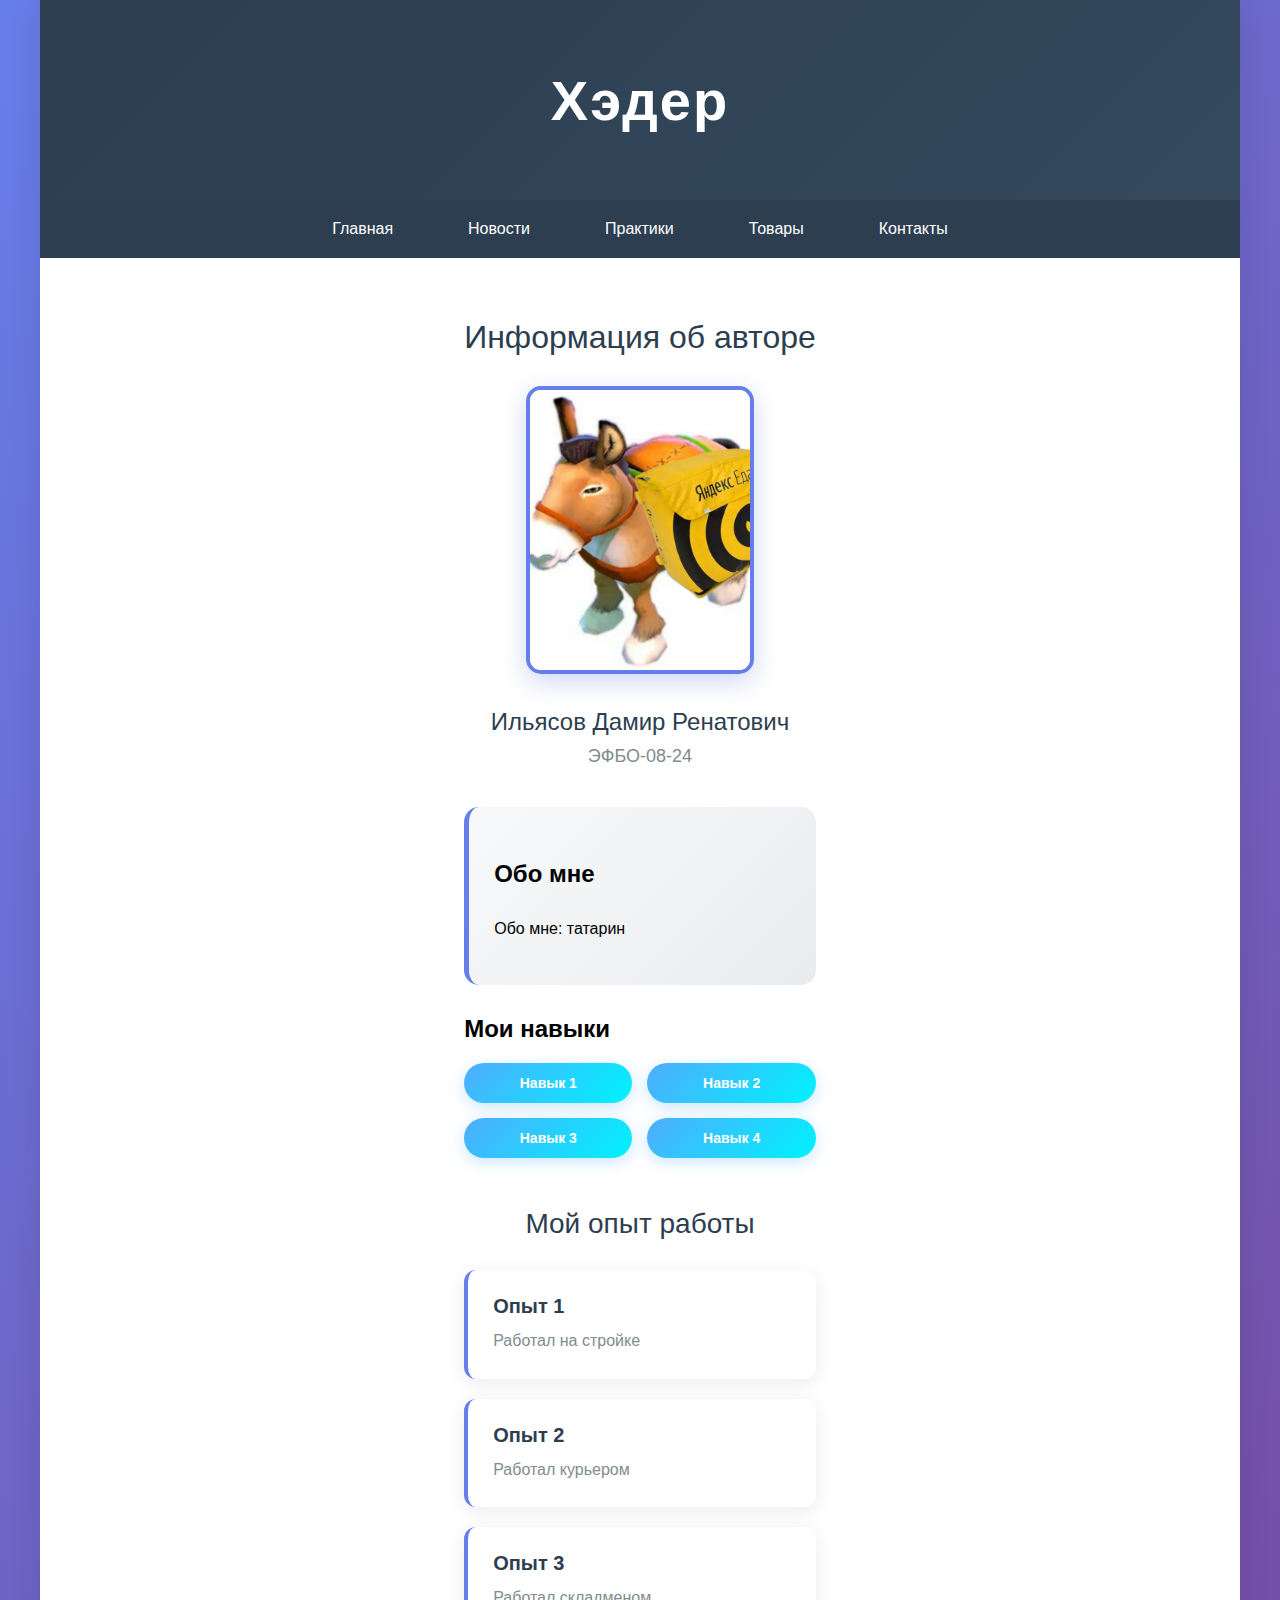
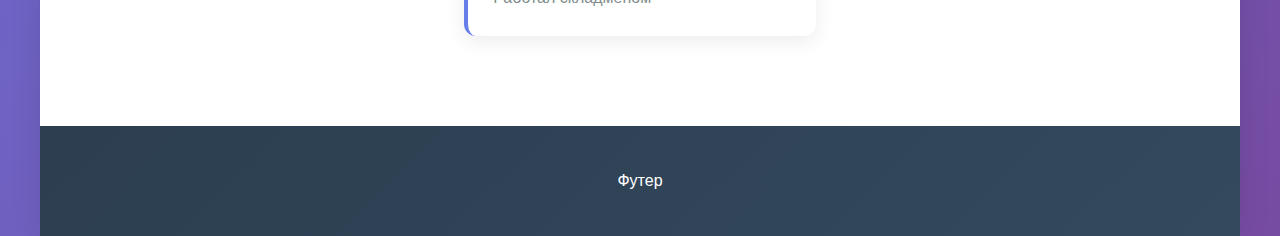
<file: index.html>
<!DOCTYPE html>
<html lang="ru">
    <head>
        <meta charset="UTF-8">
        <meta name="viewport" content="width=device-width, initial-scale=1.0">
        <title>Семестровая работа</title>
        <link rel="stylesheet" href="style/styles.css">
    </head>
    <body>
        <!-- Изменение: Заменили div на семантические теги -->
        <div class="page-container">
            <header class="header"> <!-- Было: <div class="header"> -->
                <h1>Хэдер</h1> <!-- Добавили заголовок для семантики -->
            </header>

            <nav class="nav"> <!-- Было: <div class="nav"> -->
                <ul class="nav-list">
                    <li class="nav-item"><a class="nav-link" href="index.html">Главная</a></li>
                    <li class="nav-item"><a class="nav-link" href="pages/news.html">Новости</a></li>
                    <li class="nav-item"><a class="nav-link" href="pages/practices.html">Практики</a></li> 
                    <li class="nav-item"><a class="nav-link" href="pages/goods.html">Товары</a></li>
                    <li class="nav-item"><a class="nav-link" href="pages/contacts.html">Контакты</a></li>
                </ul>
            </nav>

            <main class="content"> <!-- Было: <div class="content"> -->
                <article class="profile-header"> <!-- Было: <div class="profile-header"> -->
                    <h1 class="profile-title">Информация об авторе</h1>
                    <img class="profile-photo" src="images/photo.png" alt="Фото автора">
                    <h2 class="profile-name">Ильясов Дамир Ренатович</h2>
                    <p class="profile-group">ЭФБО-08-24</p>
                </article>
                
                <section class="about-me"> <!-- Было: <div class="about-me"> -->
                    <h2>Обо мне</h2> <!-- Добавили заголовок для семантики -->
                    <p>Обо мне: татарин</p>
                </section>
                
                <section class="skills-container"> <!-- Было: <div class="skills-container"> -->
                    <h2>Мои навыки</h2> <!-- Добавили заголовок для семантики -->
                    <div class="skills-grid"> <!-- Обертка для Grid -->
                        <div class="skill-tag">Навык 1</div>
                        <div class="skill-tag">Навык 2</div>
                        <div class="skill-tag">Навык 3</div>
                        <div class="skill-tag">Навык 4</div>
                    </div>
                </section>
                
                <section class="experience-section"> <!-- Было: <div class="experience-section"> -->
                    <h2 class="section-title">Мой опыт работы</h2>
                    <div class="experience-grid"> <!-- Обертка для Grid -->
                        <article class="experience-card"> <!-- Было: <div class="experience-card"> -->
                            <h3 class="experience-title">Опыт 1</h3>
                            <p class="experience-desc">Работал на стройке</p>
                        </article>
                        <article class="experience-card">
                            <h3 class="experience-title">Опыт 2</h3>
                            <p class="experience-desc">Работал курьером</p>
                        </article>
                        <article class="experience-card">
                            <h3 class="experience-title">Опыт 3</h3>
                            <p class="experience-desc">Работал складменом</p>
                        </article>
                    </div>
                </section>
            </main>

            <footer class="footer"> <!-- Было: <div class="footer"> -->
                <p>Футер</p> <!-- Добавили параграф для семантики -->
            </footer>    
        </div>
    </body>
</html>
</file>
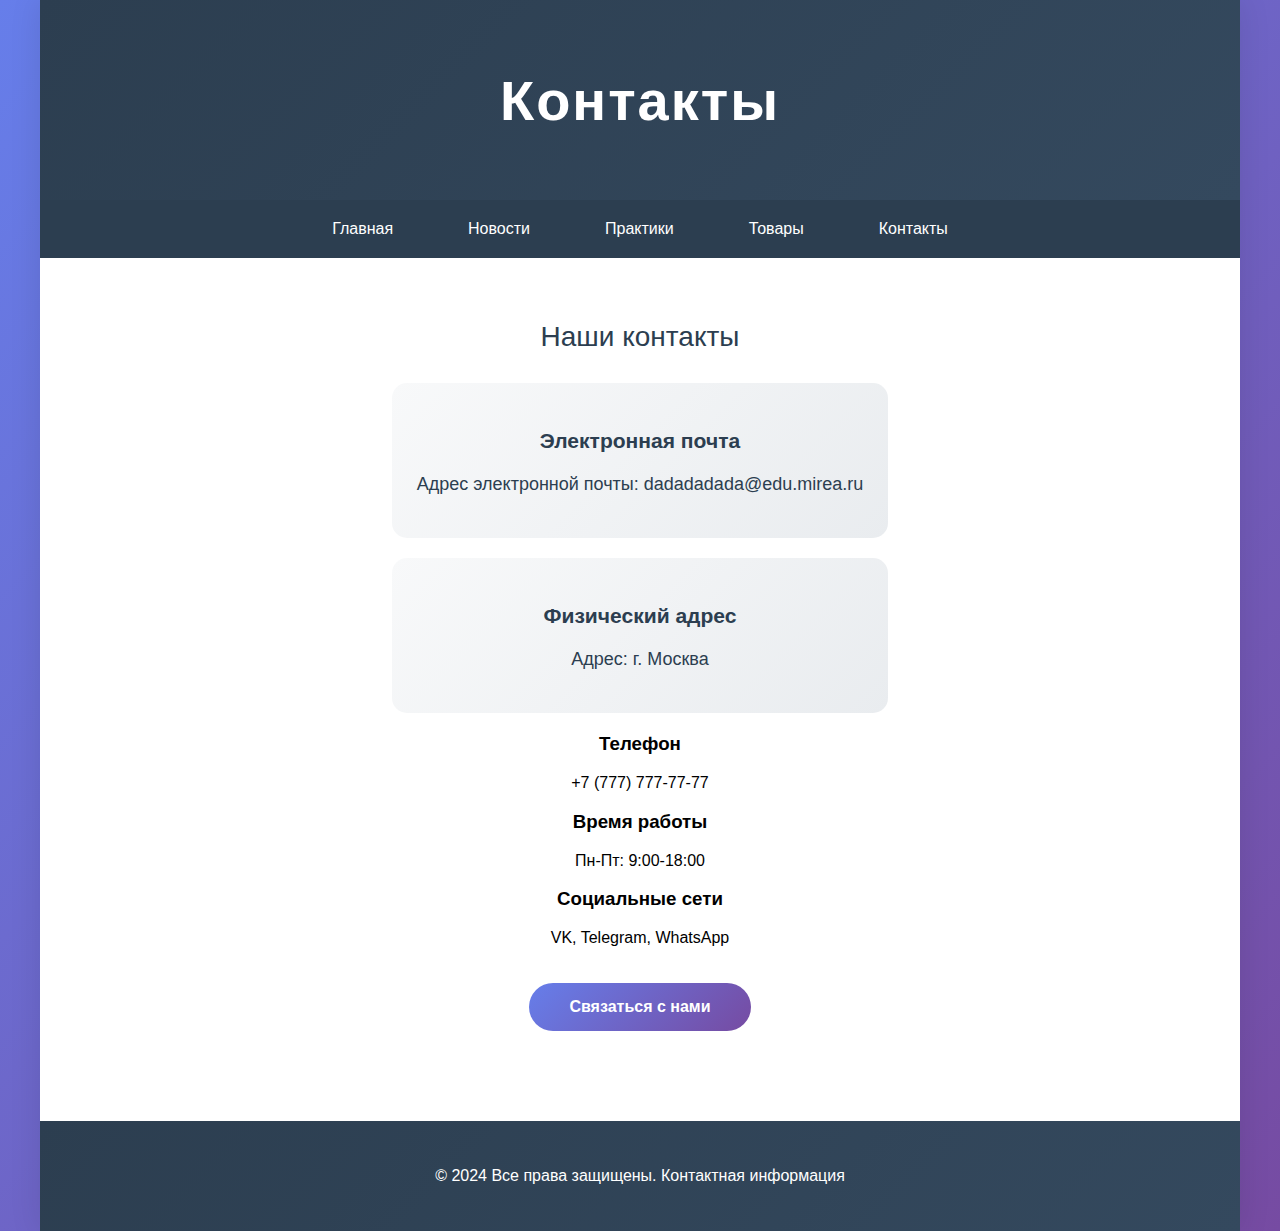
<file: pages/contacts.html>
<!DOCTYPE html>
<html lang="ru">
    <head>
        <meta charset="UTF-8">
        <meta name="viewport" content="width=device-width, initial-scale=1.0">
        <title>Контакты</title>
        <link rel="stylesheet" href="../style/styles.css">
    </head>
    <body>
        <div class="page-container">
            <header class="header">
                <h1>Контакты</h1>
            </header>

            <nav class="nav">
                <ul class="nav-list">
                    <li class="nav-item"><a class="nav-link" href="../index.html">Главная</a></li>
                    <li class="nav-item"><a class="nav-link" href="news.html">Новости</a></li>
                    <li class="nav-item"><a class="nav-link" href="practices.html">Практики</a></li> 
                    <li class="nav-item"><a class="nav-link" href="goods.html">Товары</a></li>
                    <li class="nav-item"><a class="nav-link" href="contacts.html">Контакты</a></li>
                </ul>
            </nav>

            <main class="content">
                <section class="contacts-container">
                    <h2 class="section-title">Наши контакты</h2>
                    
                    <article class="contact-info">
                        <h3>Электронная почта</h3>
                        <p>Адрес электронной почты: dadadadada@edu.mirea.ru</p>
                    </article>
                    
                    <article class="contact-info">
                        <h3>Физический адрес</h3>
                        <p>Адрес: г. Москва</p>
                    </article>

                    <div class="contact-grid">
                        <div class="contact-item">
                            <h3>Телефон</h3>
                            <p>+7 (777) 777-77-77</p>
                        </div>
                        <div class="contact-item">
                            <h3>Время работы</h3>
                            <p>Пн-Пт: 9:00-18:00</p>
                        </div>
                        <div class="contact-item">
                            <h3>Социальные сети</h3>
                            <p>VK, Telegram, WhatsApp</p>
                        </div>
                    </div>
                    
                    <!-- Измененная кнопка для открытия модального окна -->
                    <button class="contact-button" onclick="contactModal.showModal()">Связаться с нами</button>
                </section>
            </main>

            <footer class="footer">
                <p>© 2024 Все права защищены. Контактная информация</p>
            </footer>

            <!-- Модальное окно для формы обратной связи -->
            <dialog id="contactModal">
                <div class="modal-header">
                    <h2>Форма обратной связи</h2>
                </div>
                
                <div class="modal-content">
                    <form id="feedbackForm" method="dialog">
                        <div class="form-group">
                            <label for="name">Имя <span class="required">*</span></label>
                            <input type="text" id="name" name="name" required placeholder="Введите ваше имя">
                        </div>

                        <div class="form-group">
                            <label for="phone">Телефон <span class="required">*</span></label>
                            <input type="tel" id="phone" name="phone" required placeholder="+7 (XXX) XXX-XX-XX">
                        </div>

                        <div class="form-group">
                            <label for="email">Электронная почта <span class="required">*</span></label>
                            <input type="email" id="email" name="email" required placeholder="example@mail.ru">
                        </div>

                        <div class="form-group">
                            <label for="category">Категория обращения <span class="required">*</span></label>
                            <select id="category" name="category" required>
                                <option value="">Выберите категорию</option>
                                <option value="technical">Техническая поддержка</option>
                                <option value="commercial">Коммерческое предложение</option>
                                <option value="cooperation">Сотрудничество</option>
                                <option value="complaint">Жалоба</option>
                                <option value="suggestion">Предложение</option>
                                <option value="other">Другое</option>
                            </select>
                        </div>

                        <div class="form-group">
                            <label for="message">Текст обращения <span class="required">*</span></label>
                            <textarea id="message" name="message" required placeholder="Опишите вашу проблему или вопрос..."></textarea>
                        </div>

                        <div class="modal-actions">
                            <!-- Кнопка отмены с автоматическим закрытием через form method="dialog" -->
                            <button type="submit" class="btn btn-secondary">Отмена</button>
                            <!-- Кнопка отправки с обработкой через JavaScript -->
                            <button type="button" class="btn btn-primary" onclick="submitForm()">Отправить</button>
                        </div>
                    </form>
                </div>
            </dialog>

            <script>
                // Функция для отправки формы
                function submitForm() {
                    const form = document.getElementById('feedbackForm');
                    const formData = new FormData(form);
                    
                    // Простая валидация
                    if (!form.checkValidity()) {
                        form.reportValidity();
                        return;
                    }

                    // Собираем данные формы
                    const data = {
                        name: formData.get('name'),
                        phone: formData.get('phone'),
                        email: formData.get('email'),
                        category: formData.get('category'),
                        message: formData.get('message')
                    };

                    // В реальном приложении здесь был бы AJAX-запрос
                    console.log('Данные формы:', data);
                    
                    // Показываем уведомление об успешной отправке
                    alert('Спасибо! Ваше обращение отправлено. Мы свяжемся с вами в ближайшее время.');
                    
                    // Закрываем модальное окно
                    contactModal.close();
                    
                    // Очищаем форму
                    form.reset();
                }

                // Закрытие модального окна по клику на фон
                document.getElementById('contactModal').addEventListener('click', function(event) {
                    if (event.target === this) {
                        this.close();
                    }
                });

                // Обработка отправки формы через Enter (предотвращаем стандартное поведение)
                document.getElementById('feedbackForm').addEventListener('keypress', function(event) {
                    if (event.key === 'Enter' && event.target.type !== 'textarea') {
                        event.preventDefault();
                    }
                });
            </script>
        </div>
    </body>
</html>
</file>
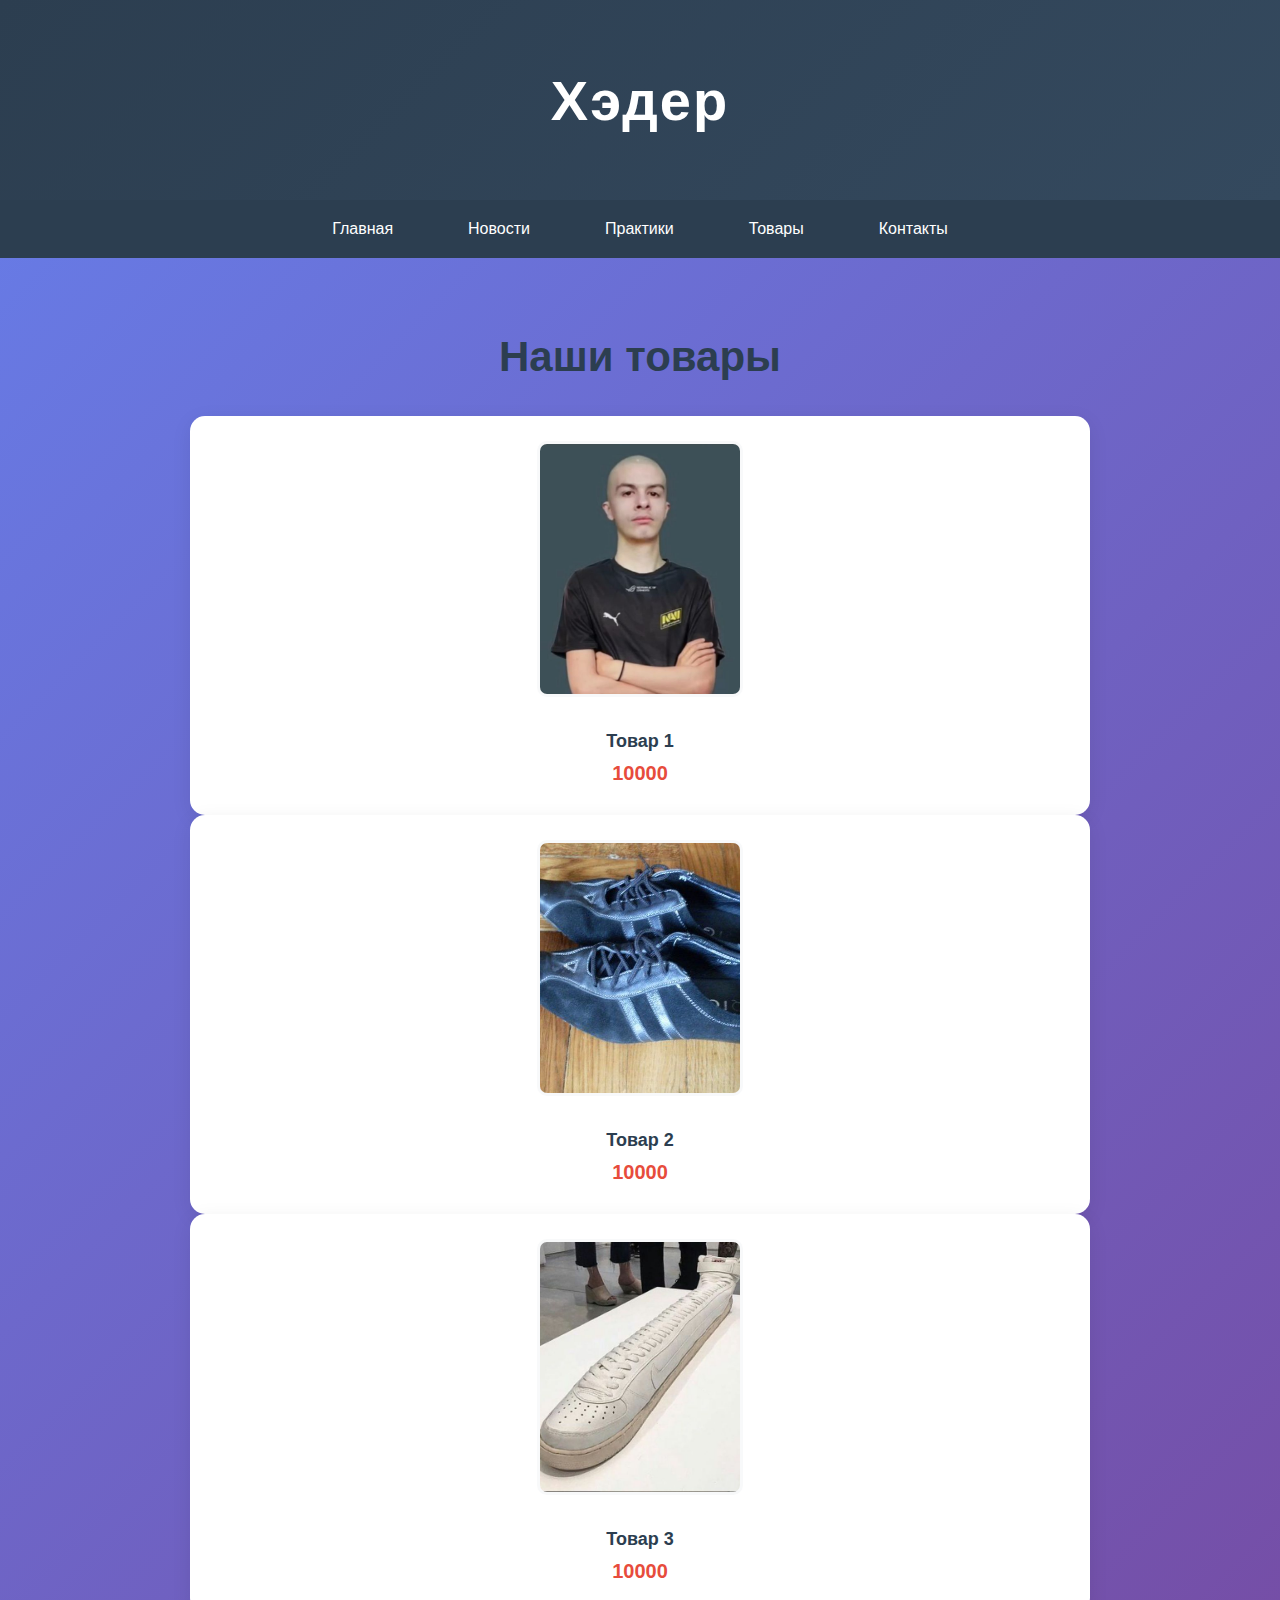
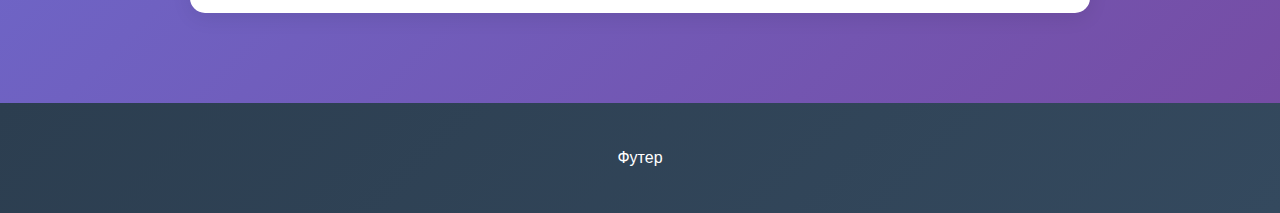
<file: pages/goods.html>
<!DOCTYPE html>
<html lamg = "ru">
    <head>
        <meta charset="UTF-8">
        <meta name="viewport" content="width=device-width, initial-scale=1.0">
        <title>Семестровая работа</title>
        <link rel="stylesheet" href="../style/styles.css">
    </head>
    <body>
        <header class="header">
            <h1>Хэдер</h1>
        </header>

        <nav class="nav">
            <ul class="nav-list">
                <li class="nav-item"><a class="nav-link" href="../index.html">Главная</a></li>
                <li class="nav-item"><a class="nav-link" href="../pages/news.html">Новости</a></li>
                <li class="nav-item"><a class="nav-link" href="../pages/practices.html">Практики</a></li> 
                <li class="nav-item"><a class="nav-link" href="../pages/goods.html">Товары</a></li>
                 <li class="nav-item"><a class="nav-link" href="../pages/contacts.html">Контакты</a></li>
            </ul>
        </nav>

        <main class="content">
            <article class="section-title">
                <h2>Наши товары</h2>
            </article>

            <section class="product-grid">
                <article class="product-card">
                    <img class="product-image" src="../images/goods1.jpg" alt="фото товара 1" width ="200" height="200">
                    <h3 class="product-name">Товар 1</h3>
                    <p class="product-price">10000</p>
                </article>
                <article class="product-card">
                    <img class="product-image" src="../images/goods2.jpg" alt="фото товара 1" width ="200" height="200">
                    <h3 class="product-name">Товар 2 </h3>
                    <p class="product-price">10000</p>
                </article>
                <article class="product-card">
                    <img class="product-image" src="../images/goods3.jpg" alt="фото товара 1" width ="200" height="200">
                    <h3 class="product-name">Товар 3</h3>
                    <p class="product-price">10000</p>
                </article>
            </section>
        </main>
        <footer class="footer">
            <p>Футер</p>
        </footer>
    </body>
</html>
</file>
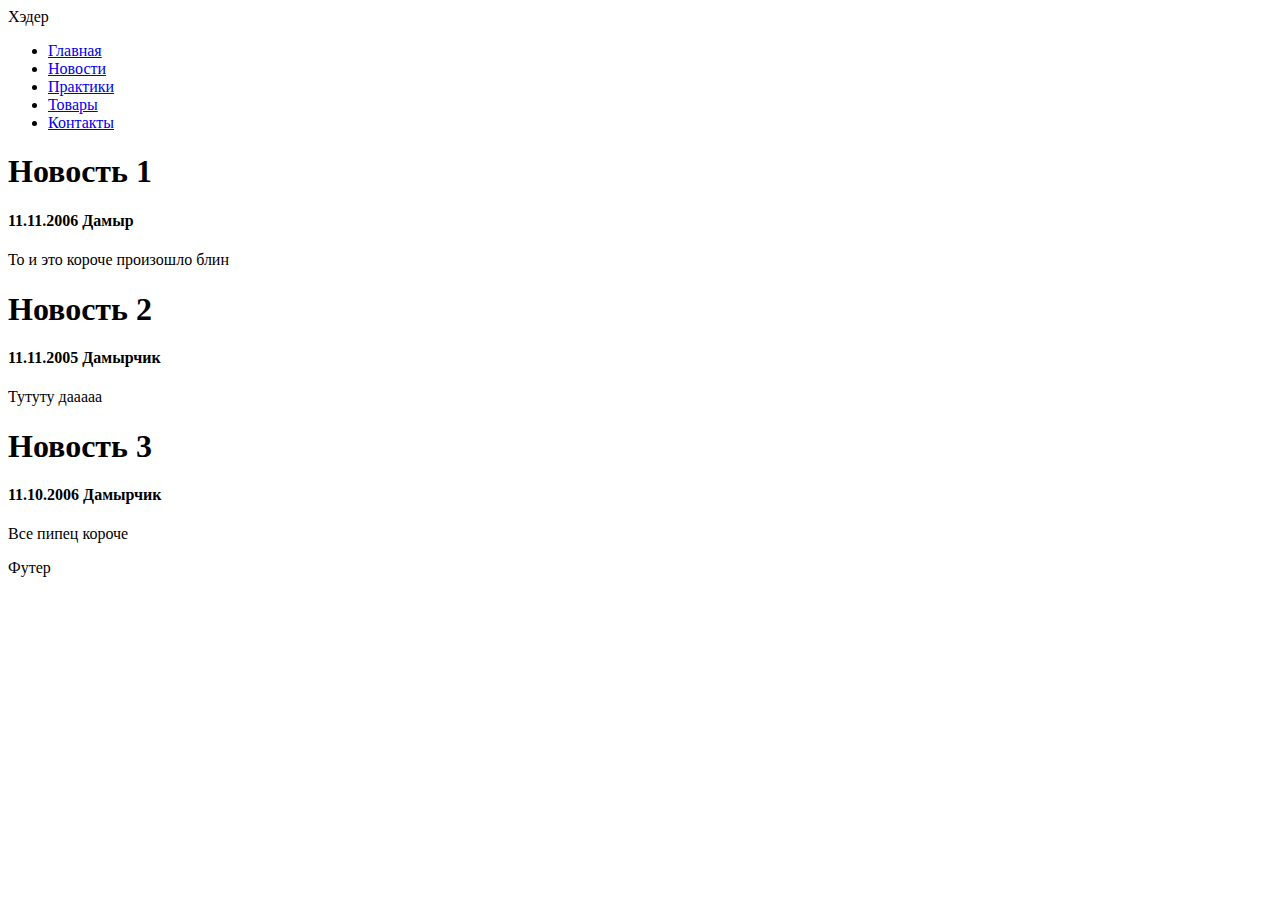
<file: pages/news.html>
<!DOCTYPE html>
<html lamg = "ru">
    <head>
        <meta charset="UTF-8">
        <meta name="viewport" content="width=device-width, initial-scale=1.0">
        <title>Семестровая работа</title>
    </head>
    <body>
        <div id="header">Хэдер</div>
        <div id="menu">
            <ul>
                <li><a href="../index.html">Главная</a></li>
                <li><a href="../pages/news.html">Новости</a></li>
                <li><a href="../pages/practices.html">Практики</a></li> 
                <li><a href="../pages/goods.html">Товары</a></li>
                <li><a href="../pages/contacts.html">Контакты</a></li>
            </ul>
        </div>
        <div id="content">
            <div>
                <h1>Новость 1</h1>
                <h4>11.11.2006 Дамыр</h4>
                <p>То и это короче произошло блин</p>
            </div>
            <div>
                <h1>Новость 2</h1>
                <h4>11.11.2005 Дамырчик</h4>
                <p>Тутуту дааааа</p>
            </div>
            <div>
                <h1>Новость 3</h1>
                <h4>11.10.2006 Дамырчик</h4>
                <p>Все пипец короче</p>
            </div>
        </div>
        <div id="footer">Футер</div>
    </body>
</html>
</file>
<file: style/styles.css>
/* ===== БАЗОВЫЕ СТИЛИ ===== */
body {
    font-family: 'Segoe UI', Tahoma, Geneva, Verdana, sans-serif;
    margin: 0;
    padding: 0;
    background: linear-gradient(135deg, #667eea 0%, #764ba2 100%);
    min-height: 100vh;
}

/* ===== КОНТЕЙНЕР СТРАНИЦЫ ===== */
/* ИЗМЕНЕНИЕ: Добавили CSS Grid для основного макета страницы */
.page-container {
    max-width: 1200px;
    margin: 0 auto;
    background: white;
    min-height: 100vh;
    box-shadow: 0 0 30px rgba(0,0,0,0.1);
    /* Новое: Сеточный макет для семантических областей */
    display: grid;
    grid-template-rows: auto auto 1fr auto;
    grid-template-areas: 
        "header"
        "nav"
        "main"
        "footer";
}

/* ===== ШАПКА ===== */
.header {
    background: linear-gradient(135deg, #2c3e50 0%, #34495e 100%);
    color: white;
    text-align: center;
    padding: 30px;
    font-size: 28px;
    font-weight: 300;
    letter-spacing: 2px;
    /* Новое: Привязка к области сетки */
    grid-area: header;
}

/* ===== НАВИГАЦИЯ ===== */
.nav {
    background: #2c3e50;
    padding: 20px 0;
    /* Новое: Привязка к области сетки */
    grid-area: nav;
}

.nav-list {
    list-style: none;
    margin: 0;
    padding: 0;
    display: flex;
    justify-content: center;
    gap: 25px;
}

.nav-item {
    margin: 0;
}

.nav-link {
    color: white;
    text-decoration: none;
    padding: 12px 25px;
    border-radius: 25px;
    transition: all 0.3s ease;
    font-weight: 500;
}

.nav-link:hover {
    background: rgba(255,255,255,0.1);
    transform: translateY(-2px);
}

/* ===== ОСНОВНОЙ КОНТЕНТ ===== */
/* ИЗМЕНЕНИЕ: Заменили .content на main для семантики */
main.content {
    padding: 40px;
    max-width: 900px;
    margin: 0 auto;
    /* Новое: Привязка к области сетки */
    grid-area: main;
}

/* ===== ГЛАВНАЯ СТРАНИЦА ===== */
.profile-header {
    text-align: center;
    margin-bottom: 40px;
}

.profile-title {
    font-size: 32px;
    color: #2c3e50;
    margin-bottom: 10px;
    font-weight: 300;
}

.profile-photo {
    width: 220px;
    height: 280px;
    border-radius: 15px;
    object-fit: cover;
    margin: 20px auto;
    border: 4px solid #667eea;
    box-shadow: 0 8px 25px rgba(102, 126, 234, 0.3);
}

.profile-name {
    font-size: 24px;
    color: #2c3e50;
    margin: 10px 0;
    font-weight: 500;
}

.profile-group {
    font-size: 18px;
    color: #7f8c8d;
    margin: 5px 0;
}

.about-me {
    background: linear-gradient(135deg, #f8f9fa 0%, #e9ecef 100%);
    padding: 25px;
    border-radius: 15px;
    margin: 30px 0;
    border-left: 5px solid #667eea;
    font-size: 16px;
    line-height: 1.8;
}

/* ===== НАВЫКИ ===== */
/* ИЗМЕНЕНИЕ: Добавили CSS Grid для навыков */
.skills-grid {
    display: grid;
    grid-template-columns: repeat(auto-fit, minmax(150px, 1fr));
    gap: 15px;
    margin: 20px 0;
}

.skill-tag {
    background: linear-gradient(135deg, #4facfe 0%, #00f2fe 100%);
    color: white;
    padding: 12px 25px;
    border-radius: 25px;
    font-weight: 600;
    font-size: 14px;
    box-shadow: 0 4px 15px rgba(79, 172, 254, 0.3);
    transition: all 0.3s ease;
    text-align: center;
}

.skill-tag:hover {
    transform: translateY(-3px);
    box-shadow: 0 6px 20px rgba(79, 172, 254, 0.4);
}

/* ===== ОПЫТ РАБОТЫ ===== */
.experience-section {
    margin-top: 50px;
}

.section-title {
    font-size: 28px;
    color: #2c3e50;
    text-align: center;
    margin-bottom: 30px;
    font-weight: 300;
}

/* ИЗМЕНЕНИЕ: Добавили CSS Grid для карточек опыта */
.experience-grid {
    display: grid;
    grid-template-columns: repeat(auto-fit, minmax(300px, 1fr));
    gap: 20px;
}

.experience-card {
    background: white;
    padding: 25px;
    border-radius: 12px;
    box-shadow: 0 5px 20px rgba(0,0,0,0.08);
    border-left: 4px solid #667eea;
    transition: transform 0.3s ease;
}

.experience-card:hover {
    transform: translateX(5px);
}

.experience-title {
    font-size: 20px;
    color: #2c3e50;
    margin: 0 0 10px 0;
    font-weight: 600;
}

.experience-desc {
    color: #7f8c8d;
    line-height: 1.6;
    margin: 0;
}

/* ===== НОВОСТИ ===== */
.news-container {
    display: grid;
    gap: 25px;
}

.news-card {
    background: white;
    padding: 30px;
    border-radius: 15px;
    box-shadow: 0 5px 20px rgba(0,0,0,0.08);
    border-left: 4px solid #667eea;
}

.news-title {
    font-size: 24px;
    color: #2c3e50;
    margin: 0 0 10px 0;
    font-weight: 600;
}

.news-meta {
    color: #95a5a6;
    font-size: 14px;
    margin: 0 0 15px 0;
}

.news-text {
    color: #34495e;
    line-height: 1.7;
    margin: 0;
}

/* ===== ТОВАРЫ ===== */
.products-grid {
    display: grid;
    grid-template-columns: repeat(auto-fit, minmax(280px, 1fr));
    gap: 30px;
    margin-top: 30px;
}

.product-card {
    background: white;
    padding: 25px;
    border-radius: 15px;
    text-align: center;
    box-shadow: 0 5px 20px rgba(0,0,0,0.08);
    transition: transform 0.3s ease;
}

.product-card:hover {
    transform: translateY(-5px);
}

.product-image {
    width: 200px;
    height: 250px;
    border-radius: 10px;
    object-fit: cover;
    margin-bottom: 20px;
    border: 3px solid #f8f9fa;
}

.product-name {
    font-size: 18px;
    color: #2c3e50;
    margin: 10px 0;
    font-weight: 600;
}

.product-price {
    font-size: 20px;
    color: #e74c3c;
    font-weight: 700;
    margin: 5px 0;
}

/* ===== КОНТАКТЫ ===== */
.contacts-container {
    text-align: center;
}

.contact-info {
    background: linear-gradient(135deg, #f8f9fa 0%, #e9ecef 100%);
    padding: 25px;
    margin: 20px 0;
    border-radius: 15px;
    font-size: 18px;
    color: #2c3e50;
}

.contact-button {
    background: linear-gradient(135deg, #667eea 0%, #764ba2 100%);
    color: white;
    border: none;
    padding: 15px 40px;
    font-size: 16px;
    border-radius: 30px;
    cursor: pointer;
    margin-top: 20px;
    font-weight: 600;
    transition: all 0.3s ease;
}

.contact-button:hover {
    transform: translateY(-2px);
    box-shadow: 0 8px 25px rgba(102, 126, 234, 0.4);
}

/* ===== ФУТЕР ===== */
.footer {
    background: linear-gradient(135deg, #2c3e50 0%, #34495e 100%);
    color: white;
    text-align: center;
    padding: 30px;
    margin-top: 50px;
    /* Новое: Привязка к области сетки */
    grid-area: footer;
}

/* ===== АДАПТИВНОСТЬ ===== */
/* Новое: Медиа-запросы для мобильных устройств */
/* Стили для модального окна */
dialog::backdrop {
    background: rgba(0, 0, 0, 0.8);
    backdrop-filter: blur(8px);
    animation: fadeIn 0.4s ease-out;
}

dialog {
    border: none;
    border-radius: 20px;
    padding: 0;
    box-shadow: 
        0 32px 64px -12px rgba(0, 0, 0, 0.3),
        0 0 0 1px rgba(255, 255, 255, 0.1);
    animation: slideIn 0.4s cubic-bezier(0.34, 1.56, 0.64, 1);
    max-width: 500px;
    width: 90vw;
    max-height: 90vh;
    overflow-y: auto;
    background: #ffffff;
    position: relative;
}

.modal-header {
    background: linear-gradient(135deg, #667eea 0%, #764ba2 50%, #667eea 100%);
    background-size: 200% 200%;
    color: white;
    padding: 2rem;
    border-radius: 20px 20px 0 0;
    margin: 0;
    position: relative;
    overflow: hidden;
    padding-right: 4rem; /* Место для крестика */
}

.modal-header::before {
    content: '';
    position: absolute;
    top: 0;
    left: 0;
    right: 0;
    height: 2px;
    background: linear-gradient(90deg, 
        transparent, 
        rgba(255,255,255,0.6), 
        transparent
    );
}

.modal-header h2 {
    margin: 0;
    color: white;
    font-size: 1.75rem;
    font-weight: 700;
    text-shadow: 0 2px 4px rgba(0,0,0,0.1);
    position: relative;
    z-index: 1;
}

/* Кнопка закрытия */
.modal-close {
    position: absolute;
    top: 1.5rem;
    right: 1.5rem;
    width: 2.5rem;
    height: 2.5rem;
    border: none;
    background: rgba(255, 255, 255, 0.2);
    border-radius: 50%;
    cursor: pointer;
    display: flex;
    align-items: center;
    justify-content: center;
    transition: all 0.3s cubic-bezier(0.4, 0, 0.2, 1);
    backdrop-filter: blur(10px);
    z-index: 10;
}

.modal-close:hover {
    background: rgba(255, 255, 255, 0.3);
    transform: rotate(90deg) scale(1.1);
}

.modal-close:active {
    transform: rotate(90deg) scale(0.95);
}

.modal-close::before,
.modal-close::after {
    content: '';
    position: absolute;
    width: 1.5rem;
    height: 2px;
    background: white;
    border-radius: 1px;
}

.modal-close::before {
    transform: rotate(45deg);
}

.modal-close::after {
    transform: rotate(-45deg);
}

.modal-content {
    padding: 2.5rem;
    background: linear-gradient(135deg, #f8fafc 0%, #f1f5f9 100%);
}

.form-group {
    margin-bottom: 2rem;
    position: relative;
}

.form-group label {
    display: block;
    margin-bottom: 0.75rem;
    font-weight: 600;
    color: #1e293b;
    font-size: 0.95rem;
    letter-spacing: -0.01em;
}

.form-group input,
.form-group select,
.form-group textarea {
    width: 100%;
    padding: 1rem 1.5rem;
    border: 2px solid #e2e8f0;
    border-radius: 12px;
    font-size: 1rem;
    transition: all 0.3s cubic-bezier(0.4, 0, 0.2, 1);
    box-sizing: border-box;
    background: #ffffff;
    color: #1e293b;
    font-family: inherit;
}

.form-group input:hover,
.form-group select:hover,
.form-group textarea:hover {
    border-color: #cbd5e0;
    transform: translateY(-1px);
}

.form-group input:focus,
.form-group select:focus,
.form-group textarea:focus {
    outline: none;
    border-color: #667eea;
    box-shadow: 
        0 0 0 4px rgba(102, 126, 234, 0.15),
        0 4px 12px rgba(102, 126, 234, 0.1);
    transform: translateY(-2px);
}

.form-group input::placeholder,
.form-group textarea::placeholder {
    color: #94a3b8;
    opacity: 1;
}

.form-group textarea {
    min-height: 120px;
    resize: vertical;
    line-height: 1.6;
}

.modal-actions {
    display: flex;
    gap: 1rem;
    justify-content: flex-end;
    margin-top: 2.5rem;
    padding-top: 2rem;
    border-top: 1px solid rgba(0, 0, 0, 0.06);
}

.btn {
    padding: 1rem 2rem;
    border: none;
    border-radius: 12px;
    cursor: pointer;
    font-size: 1rem;
    transition: all 0.3s cubic-bezier(0.4, 0, 0.2, 1);
    font-weight: 600;
    letter-spacing: -0.01em;
    position: relative;
    overflow: hidden;
}

.btn::before {
    content: '';
    position: absolute;
    top: 50%;
    left: 50%;
    width: 0;
    height: 0;
    background: radial-gradient(circle, rgba(255,255,255,0.2) 0%, transparent 70%);
    transform: translate(-50%, -50%);
    transition: width 0.3s, height 0.3s;
}

.btn:active::before {
    width: 300px;
    height: 300px;
}

.btn-primary {
    background: linear-gradient(135deg, #667eea 0%, #764ba2 100%);
    color: white;
    box-shadow: 
        0 4px 16px rgba(102, 126, 234, 0.3),
        0 2px 8px rgba(102, 126, 234, 0.2);
}

.btn-primary:hover {
    transform: translateY(-2px);
    box-shadow: 
        0 8px 25px rgba(102, 126, 234, 0.4),
        0 4px 12px rgba(102, 126, 234, 0.3);
}

.btn-primary:active {
    transform: translateY(0);
}

.btn-secondary {
    background: #ffffff;
    color: #475569;
    border: 2px solid #e2e8f0;
    box-shadow: 0 2px 8px rgba(0, 0, 0, 0.05);
}

.btn-secondary:hover {
    background: #f8fafc;
    border-color: #cbd5e0;
    transform: translateY(-2px);
    box-shadow: 0 4px 15px rgba(0, 0, 0, 0.1);
}

.required {
    color: #ef4444;
    font-weight: 700;
}

@keyframes fadeIn {
    from { 
        opacity: 0; 
        backdrop-filter: blur(0px);
    }
    to { 
        opacity: 1; 
        backdrop-filter: blur(8px);
    }
}

@keyframes slideIn {
    from { 
        opacity: 0;
        transform: translateY(-40px) scale(0.95);
    }
    to { 
        opacity: 1;
        transform: translateY(0) scale(1);
    }
}

/* Кастомный скроллбар */
dialog::-webkit-scrollbar {
    width: 8px;
}

dialog::-webkit-scrollbar-track {
    background: #f1f5f9;
    border-radius: 4px;
}

dialog::-webkit-scrollbar-thumb {
    background: linear-gradient(135deg, #667eea 0%, #764ba2 100%);
    border-radius: 4px;
}

dialog::-webkit-scrollbar-thumb:hover {
    background: linear-gradient(135deg, #5a6fd8 0%, #6a4190 100%);
}

/* Адаптивность для мобильных */
@media (max-width: 600px) {
    dialog {
        margin: 1rem;
        width: calc(100vw - 2rem);
    }
    
    .modal-header {
        padding: 1.5rem;
        padding-right: 3.5rem;
    }
    
    .modal-close {
        top: 1rem;
        right: 1rem;
        width: 2rem;
        height: 2rem;
    }
    
    .modal-close::before,
    .modal-close::after {
        width: 1rem;
    }
    
    .modal-actions {
        flex-direction: column;
    }
    
    .btn {
        width: 100%;
    }
}
</file>
